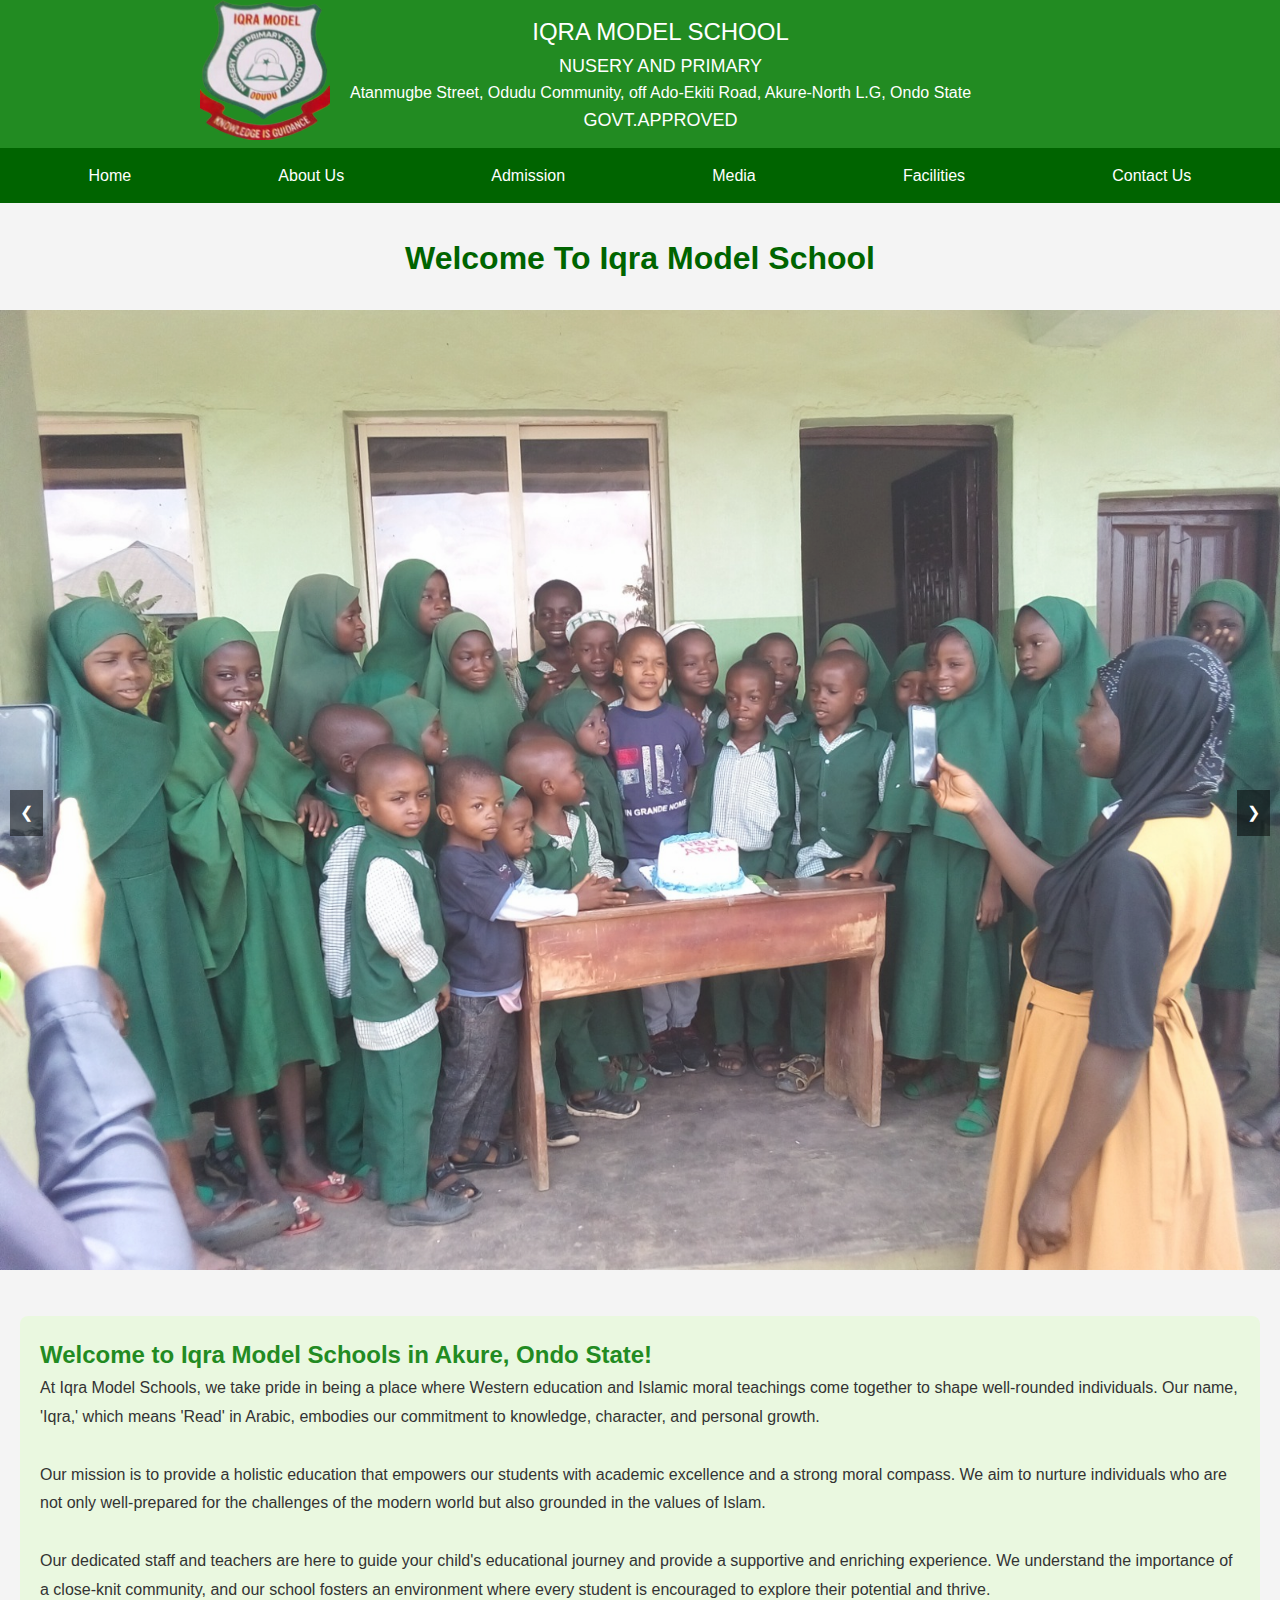
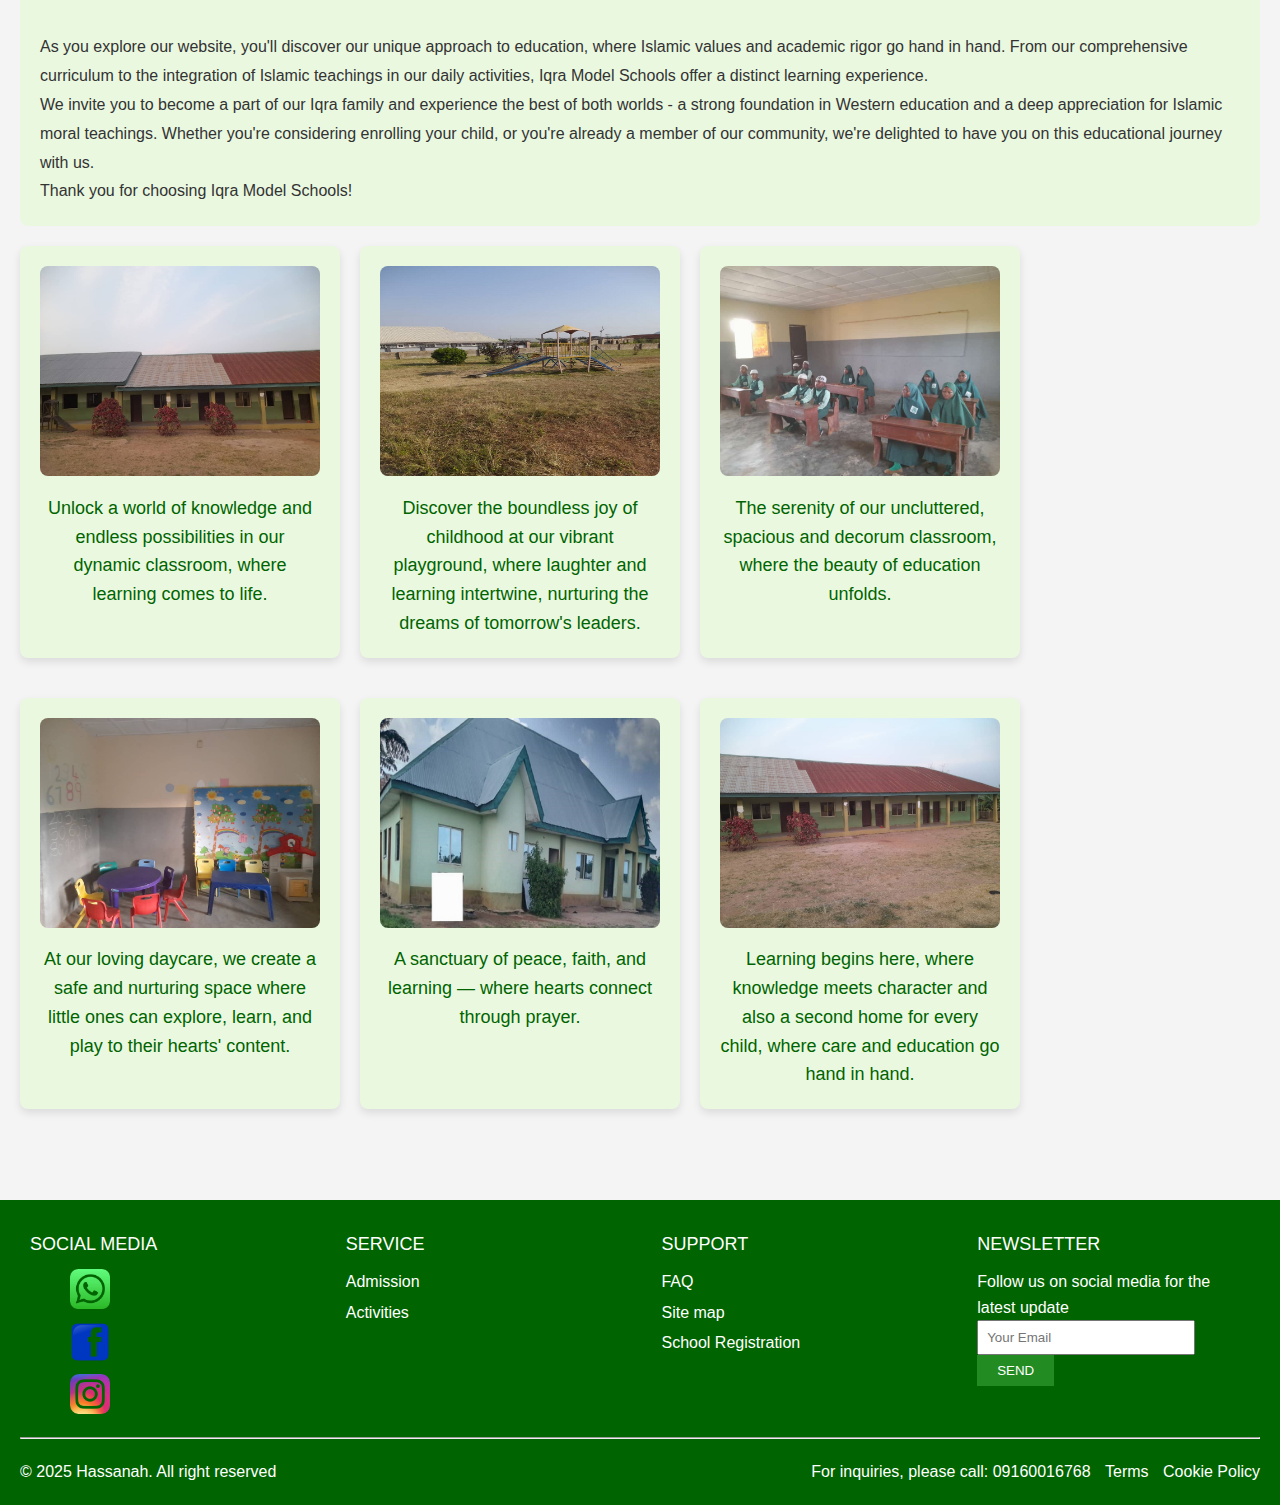
<file: index.html>
<!DOCTYPE html>
<html lang="en">
<head>
    <meta charset="UTF-8">
    <meta name="viewport" content="width=device-width, initial-scale=1.0">
    <meta name="description" content="IQRA Model School - Providing Quality Education">
    <meta name="keywords" content="IQRA Model School, education, academic excellence, Ondo State">
    <meta name="author" content="Hassanah">

    <!--style-->
    <link rel="stylesheet" href="css/new.css">
    <link rel="icon" href="images/Iqra logo icon.png">
    <link rel="stylesheet" href="https://cdnjs.cloudflare.com/ajax/libs/font-awesome/6.0.0-beta3/css/all.min.css">
    <title>Home | IQRA Model School</title>
</head>
<body>
    <div id="container">
        <div class="content">
            <!--header-->
            <div class="header">
                <div class="logo">

                <button class="menu-toggle">☰</button>

                <img src="./images/Iqra logo.png" alt="logo">
                </div>

                <div class="header-box">
                <h3>IQRA MODEL SCHOOL</h3>
                <h4>NUSERY AND PRIMARY</h4>
                <p>Atanmugbe Street, Odudu Community, off Ado-Ekiti Road, Akure-North L.G,
                Ondo State</p> <h4>GOVT.APPROVED</h4>
                </div>
            </div>
            <!--tabs-->
            <nav class="tabs">
                <div class="sidebar-menu">
                    <a href="index.html">Home</a>
                </div>
                <div class="sidebar-menu">
                    <a href="about.html">About Us</a>
                </div>
                <div class="sidebar-menu">
                    <a href="admission.html">Admission</a>
                </div>
                <div class="sidebar-menu">
                    <a href="media.html">Media</a>
                </div>
                <div class="sidebar-menu">
                    <a href="facilities.html">Facilities</a>
                </div>
                <div class="sidebar-menu">
                    <a href="contact.html">Contact Us</a>
                </div>
            </nav>
            <h1 class="welcome">Welcome To Iqra Model School</h1>
            <br>
            <!--logo-->
            
            <div class="slideshow-container">
                <div class="slide fade">
                  <img src="./images/iqra1img.jpg" alt="Image 1">
                </div>
                <div class="slide fade">
                  <img src="./images/classroom.jpg" alt="Image 3">
                </div>
                <div class="slide fade">
                    <img src="./images/school3.png.jpg" alt="Image 4">
                </div>
                <div class="slide fade">
                    <img src="./images/school1.png.jpg" alt="Image 5">
                </div>
            
              
                <a class="prev" href="javascript:void(0)" onclick="plusSlides(-1)">&#10094;</a>
                <a class="next" href="javascript:void(0)" onclick="plusSlides(1)">&#10095;</a>
            </div>
            <br>
            <div class="intro">
                <h5>Welcome to Iqra Model Schools in Akure, Ondo State!</h5>
                <p>At Iqra Model Schools, we take pride in being a place where
                    Western education and Islamic moral teachings come together 
                    to shape well-rounded individuals. Our name, 'Iqra,' which 
                    means 'Read' in Arabic, embodies our commitment to knowledge, 
                    character, and personal growth.
                    <br><br>
                    Our mission is to provide a holistic education that empowers 
                    our students with academic excellence and a strong moral compass. 
                    We aim to nurture individuals who are not only well-prepared for 
                    the challenges of the modern world but also grounded in the values of Islam.
                    <br><br>
                    Our dedicated staff and teachers are here to guide your child's 
                    educational journey and provide a supportive and enriching experience. 
                    We understand the importance of a close-knit community, and our school 
                    fosters an environment where every student is encouraged to explore 
                    their potential and thrive.
                    <br><br>
                    As you explore our website, you'll discover our unique approach to 
                    education, where Islamic values and academic rigor go hand in hand. 
                    From our comprehensive curriculum to the integration of Islamic teachings 
                    in our daily activities, Iqra Model Schools offer a distinct learning experience.
                    <br>
                    We invite you to become a part of our Iqra family and experience 
                    the best of both worlds - a strong foundation in Western education 
                    and a deep appreciation for Islamic moral teachings. Whether you're 
                    considering enrolling your child, or you're already a member of our 
                    community, we're delighted to have you on this educational journey with us.
                    <br>
                    Thank you for choosing Iqra Model Schools!</p>
            </div>
        
            <!--main-dashboard-->
            <section class="top-stories">
                <article>
                    <img src="./images/school2.png.jpg" alt="image">
                    <h3>Unlock a world of knowledge and endless possibilities in our 
                         dynamic classroom, where learning comes to life.</h3>
                </article>
                <article>
                    <img src="./images/school4.png.jpg" alt="image">
                    <h3>Discover the boundless joy of childhood at our
                        vibrant playground, where laughter and learning
                        intertwine, nurturing the dreams of tomorrow's 
                        leaders.</h3>
                </article>
                <article>
                    <img src="./images/classroom.jpg" alt="image">
                    <h3>The serenity of our uncluttered, spacious and decorum classroom,
                        where the beauty of education unfolds.</h3>
                </article>
                <article>
                    <img src="./images/school3.png.jpg" alt="image">
                    <h3>At our loving daycare, we create a safe and nurturing
                        space where little ones can explore, learn, and play 
                        to their hearts' content.</h3>
                </article>
                <article>
                    <img src="images/iqra5img.jpg" alt="mosque">
                    <h3>A sanctuary of peace, faith, and learning — where hearts 
                        connect through prayer.</h3>
                </article>
                <article>
                    <img src="images/school1.png.jpg" alt="mosque">
                    <h3>Learning begins here, where knowledge
                        meets character and also a second home for every child, where care
                        and education go hand in hand.</h3>
                </article>
            </section>

        </div>
        <br><br> 
        <footer>
            <!--menu -->
            <div class="footer-container">
                <div class="footer-wrapper">
                    <h4>SOCIAL MEDIA</h4>
                    <a href="https://wa.me/08087487237">
                        <img src="./images/whatsappp_icon.png" alt="WhatsApp icon"></a>
                    <a href="#">
                        <img src="./images/facebookicon.png" alt="facebook icon"></a>
                    <a href="#">
                        <img src="./images/Instagramicon.png" alt="instagram icon"></a>
                </div>
                <div class="footer-wrapper">
                    <h4>SERVICE</h4>
                    <a href="admission.html">Admission</a>
                    <a href="media.html">Activities</a>
                </div>
                <div class="footer-wrapper">
                    <h4>SUPPORT</h4>
                    <a href="#">FAQ</a>
                    <a href="https://maps.app.goo.gl/ViuUXihKRs7JZsPg8">Site map</a>
                    <a href="contact.html">School Registration</a>
                </div>

                <div class="footer-wrapper">
                    <h4>NEWSLETTER</h4>
                    <p>Follow us on social media for the latest update</p>
                    <div class="footer-newsletter">
                    <input type="email" placeholder="Your Email">
                    <button>SEND</button>
                    </div>
                </div>
            </div>
            <!--webright-->
            <hr class="divider">
            <div class="webright">
                <div class="webright-left">
                    &COPY; 2025 Hassanah. All right reserved
                </div>
                <div class="webright-right">
                    <a href="tel:09160016768">For inquiries, please call: 09160016768</a>
                    <a href="#">Terms</a>
                    <a href="#">Cookie Policy</a>
                </div>
            </div>
        </footer>
    </div>  
    
    <script src="https://code.jquery.com/jquery-3.6.0.min.js"></script>
    <script src="./js/iqra.js"></script>
</body>
</html>
</file>
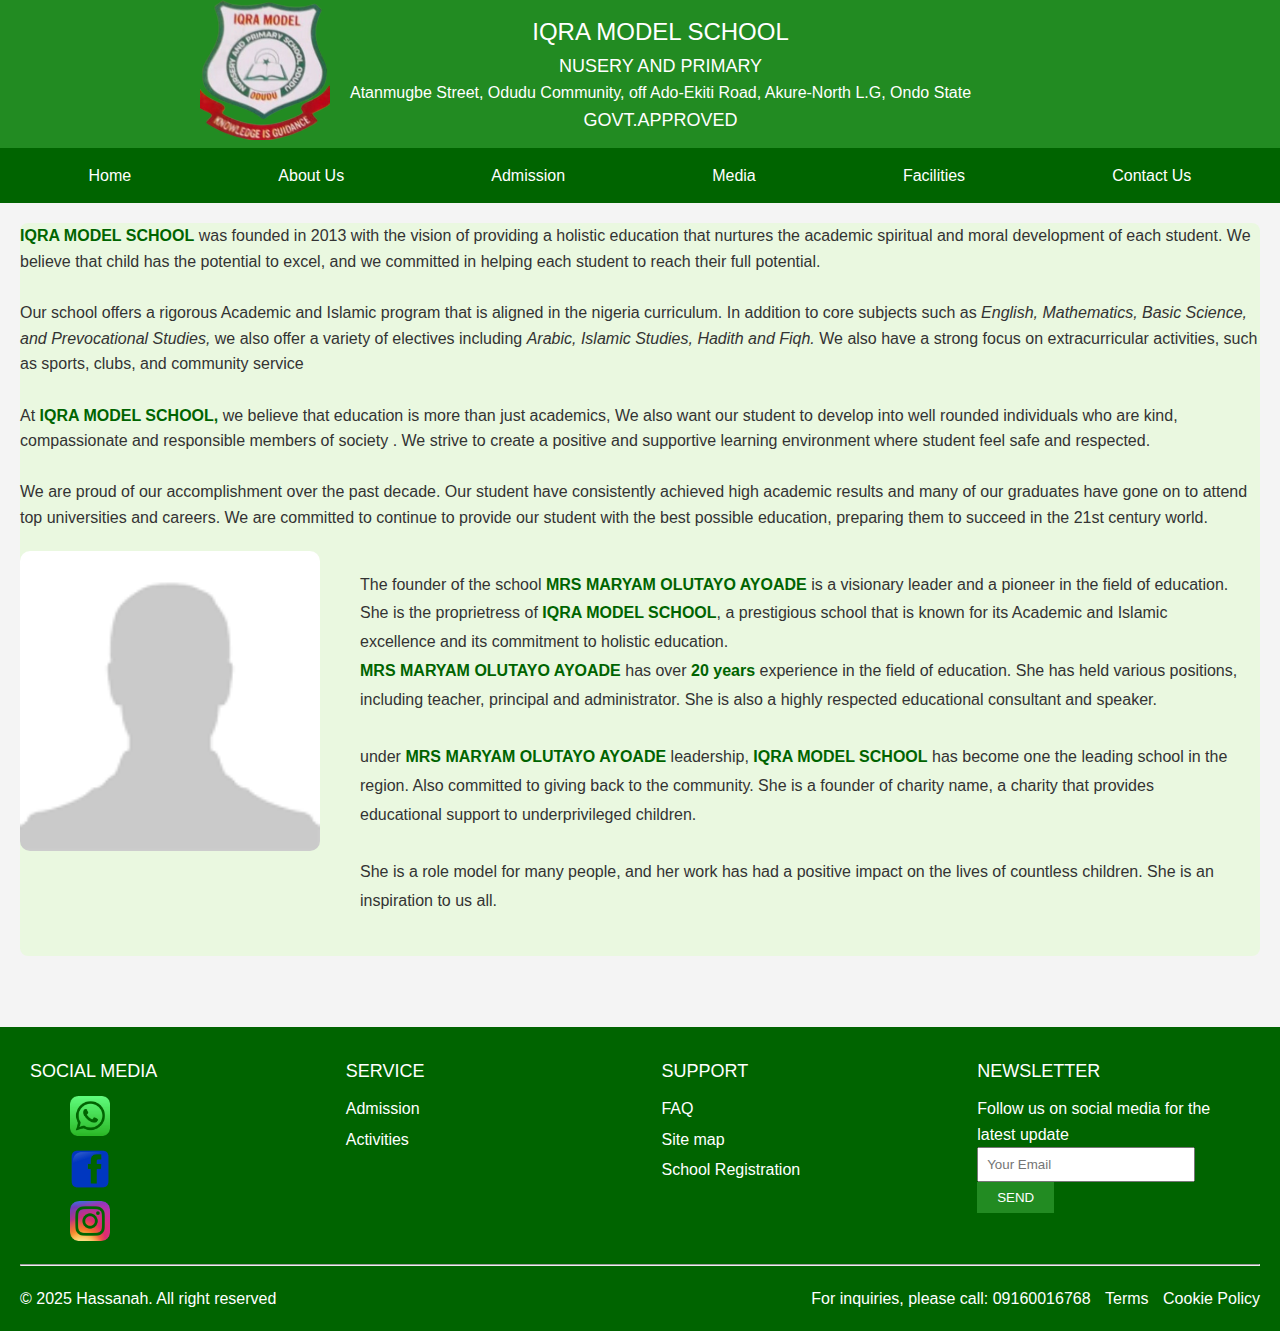
<file: about.html>
<!DOCTYPE html>
<html lang="en">
<head>
    <meta charset="UTF-8">
    <meta name="viewport" content="width=device-width, initial-scale=1.0">
    <meta name="description" content="About IQRA Model School - Academic Excellence and Holistic Education">
    <meta name="keywords" content="IQRA Model School, academic and Islamic excellence, holistic education, Ondo State">
    <meta name="author" content="Hassanah">

    <!-- Stylesheets -->
    <link rel="stylesheet" href="./css/new.css">
    <link rel="icon" href="images/Iqra logo icon.png">
    <link rel="stylesheet" href="https://cdnjs.cloudflare.com/ajax/libs/font-awesome/6.0.0-beta3/css/all.min.css">
    <title>About Us | IQRA Model School</title>
</head>
<body>
    <div id="container">
        <div class="content">
            <!--header-->
            <div class="header">
                <div class="logo">

                <button class="menu-toggle">☰</button>

                <img src="./images/Iqra logo.png" alt="logo"></div>    
                <div class="header-box">
                <h3>IQRA MODEL SCHOOL</h3>
                <h4>NUSERY AND PRIMARY</h4>
                <p>Atanmugbe Street, Odudu Community, off Ado-Ekiti Road, Akure-North L.G,
                Ondo State</p> <h4>GOVT.APPROVED</h4></div>
            </div>
            <!--tabs-->
            <nav class="tabs">
                <div class="sidebar-menu">
                    <a href="index.html">Home</a>
                </div>
                <div class="sidebar-menu">
                    <a href="about.html">About Us</a>
                </div>
                <div class="sidebar-menu">
                    <a href="admission.html">Admission</a>
                </div>
                <div class="sidebar-menu">
                    <a href="media.html">Media</a>
                </div>
                <div class="sidebar-menu">
                    <a href="facilities.html">Facilities</a>
                </div>
                <div class="sidebar-menu">
                    <a href="contact.html">Contact Us</a>
                </div> 
            </nav>
                <div class="detail-founder"> 
                    <p><span>IQRA MODEL SCHOOL</span> was founded in 2013 with the vision of providing
                    a holistic education that nurtures the academic spiritual and 
                    moral development of each student. We believe that child has the 
                    potential to excel, and we committed in helping each student to reach
                    their full potential.
                    <br><br>
                    Our school offers a rigorous Academic and Islamic program that is 
                    aligned in the nigeria curriculum. In addition to core subjects such
                    as <em>English, Mathematics, Basic Science, and Prevocational Studies,</em>
                    we also offer a variety of electives including <em>Arabic, Islamic Studies, Hadith
                    and Fiqh.</em> We also have a strong focus on extracurricular
                    activities, such as sports, clubs, and community service 
                    <br><br>
                    At <span>IQRA MODEL SCHOOL,</span> we believe that education is more than
                    just academics, We also want our student to develop into well rounded
                    individuals who are kind, compassionate and responsible members of society
                    . We strive to create a positive and supportive learning environment
                    where student feel safe and respected.
                    <br><br>
                    We are proud of our accomplishment over the past decade. Our student
                    have consistently achieved high academic results and many of our graduates
                    have gone on to attend top universities and careers. We are committed
                    to continue to provide our student with the best possible education, preparing
                    them to succeed in the 21st century world.
                    </p>
            <div class="detail">
                <img src="./images/blank person.png" alt="proprietress img">
             
                <div class="detail-propietor">
                    <p>The founder of the school <span>MRS MARYAM OLUTAYO AYOADE</span>
                    is a visionary leader and a pioneer in the field of education. She is 
                    the proprietress of <span>IQRA MODEL SCHOOL</span>, a prestigious school
                    that is known for its Academic and Islamic excellence and its commitment
                    to holistic education. <br>
                    <span>MRS MARYAM OLUTAYO AYOADE</span> has over <span>20 years</span>
                    experience in the field of education. She has held various positions,
                    including teacher, principal and administrator. She is also a highly 
                    respected educational consultant and speaker. 
                    <br><br>
                    under <span>MRS MARYAM OLUTAYO AYOADE</span> leadership,
                    <span>IQRA MODEL SCHOOL</span> has become one the leading school
                    in the region. Also committed to giving back to the community.
                    She is a founder of charity name, a charity that provides educational 
                    support to underprivileged children. 
                    <br><br>
                    She is a role model  for many people, and her work has had a 
                    positive impact on the lives of countless children.
                    She is an inspiration to us all.
                    </p>
                </div>    
            </div>
        </div>
        <br><br>
        <!--footer-->
        <footer>
            <!--menu -->
            <div class="footer-container">
                <div class="footer-wrapper">
                    <h4>SOCIAL MEDIA</h4>
                    <a href="https://wa.me/08087487237">
                        <img src="./images/whatsappp_icon.png" alt="WhatsApp icon"></a>
                    <a href="#">
                        <img src="./images/facebookicon.png" alt="facebook icon"></a>
                    <a href="#">
                        <img src="./images/Instagramicon.png" alt="instagram icon"></a>
                </div>
                <div class="footer-wrapper">
                    <h4>SERVICE</h4>
                    <a href="admission.html">Admission</a>
                    <a href="media.html">Activities</a>
                </div>
                <div class="footer-wrapper">
                    <h4>SUPPORT</h4>
                    <a href="#">FAQ</a>
                    <a href="https://maps.app.goo.gl/ViuUXihKRs7JZsPg8">Site map</a>
                    <a href="contact.html">School Registration</a>
                </div>

                <div class="footer-wrapper">
                    <h4>NEWSLETTER</h4>
                    <p>Follow us on social media for the latest update</p>
                    <div class="footer-newsletter">
                    <input type="email" placeholder="Your Email">
                    <button>SEND</button>
                    </div>
                </div>
            </div>
            <!--webright-->
            <hr class="divider">
            <div class="webright">
                <div class="webright-left">
                    &COPY; 2025 Hassanah. All right reserved
                </div>
                <div class="webright-right">
                    <a href="tel:09160016768">For inquiries, please call: 09160016768</a>
                    <a href="#">Terms</a>
                    <a href="#">Cookie Policy</a>
                </div>
            </div>
        </footer>
    </div>
    <script src="./js/iqra.js"></script>
</body>
</html>
</file>
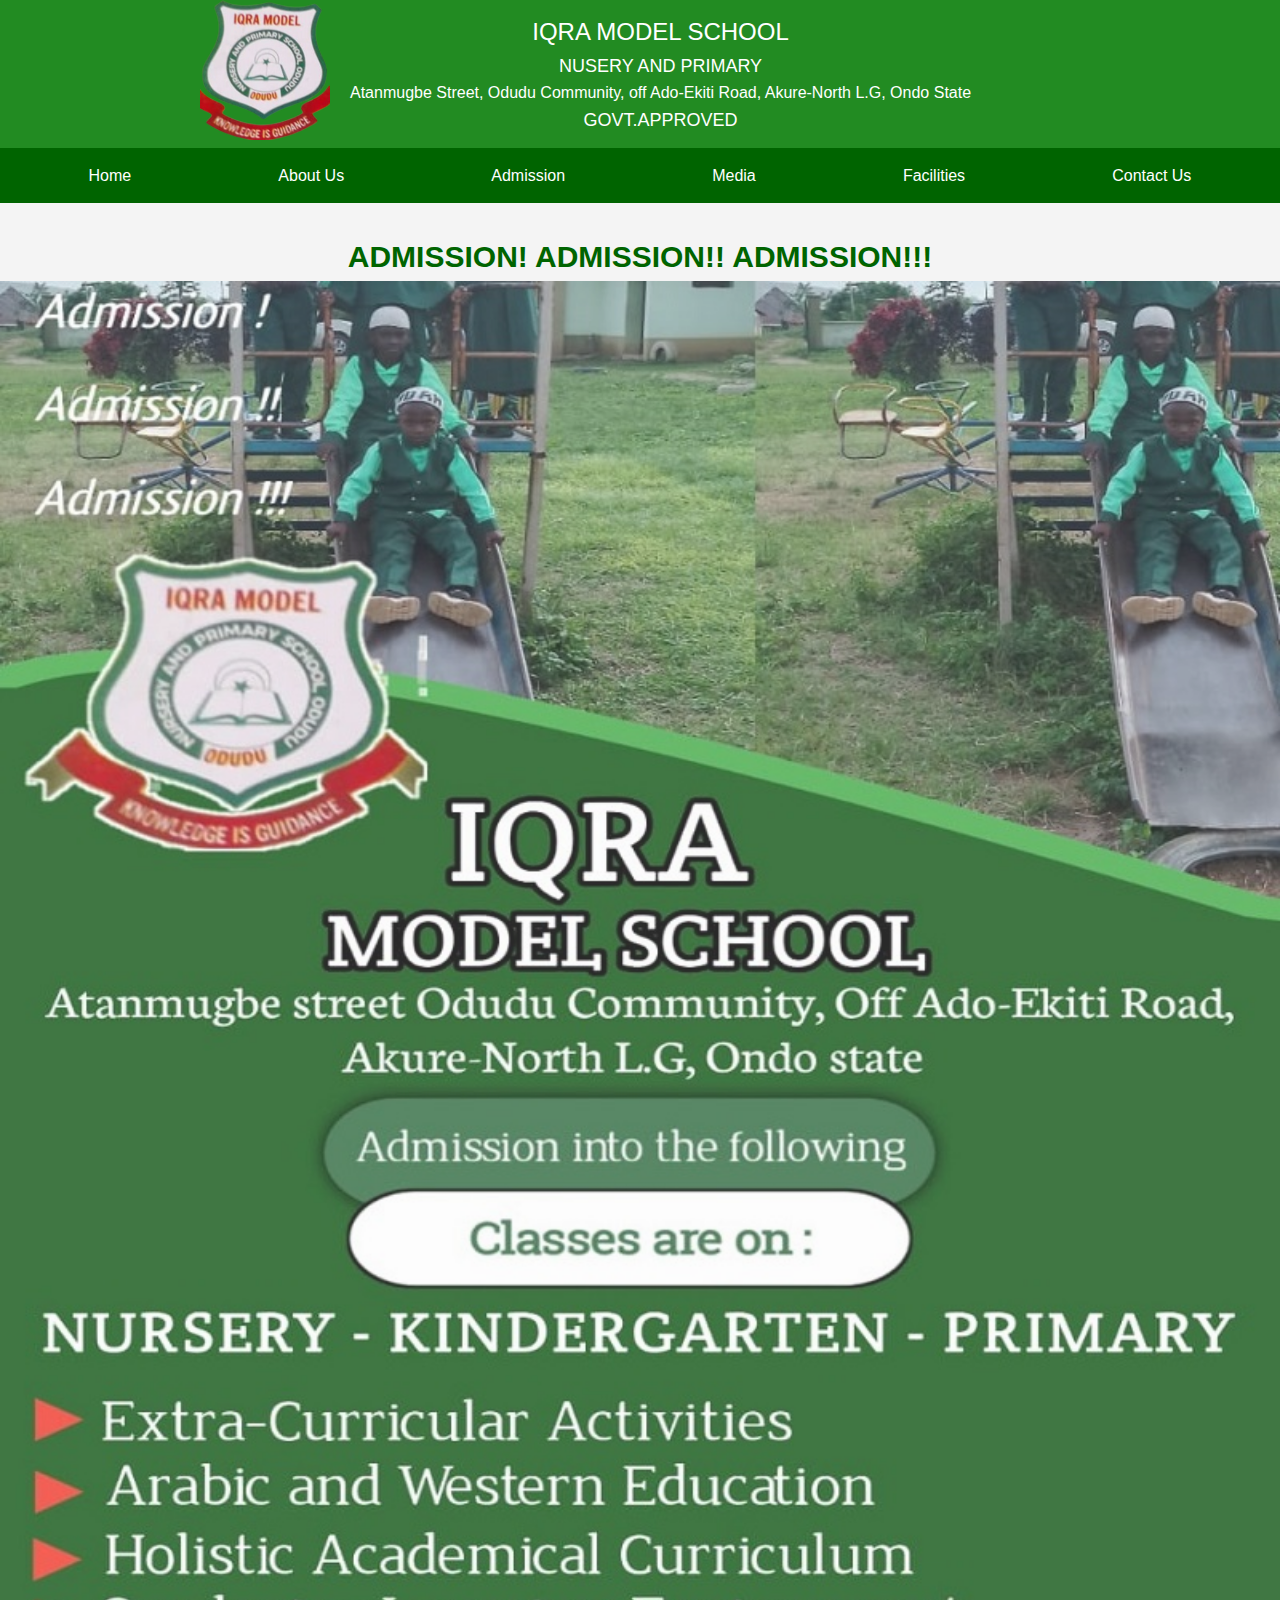
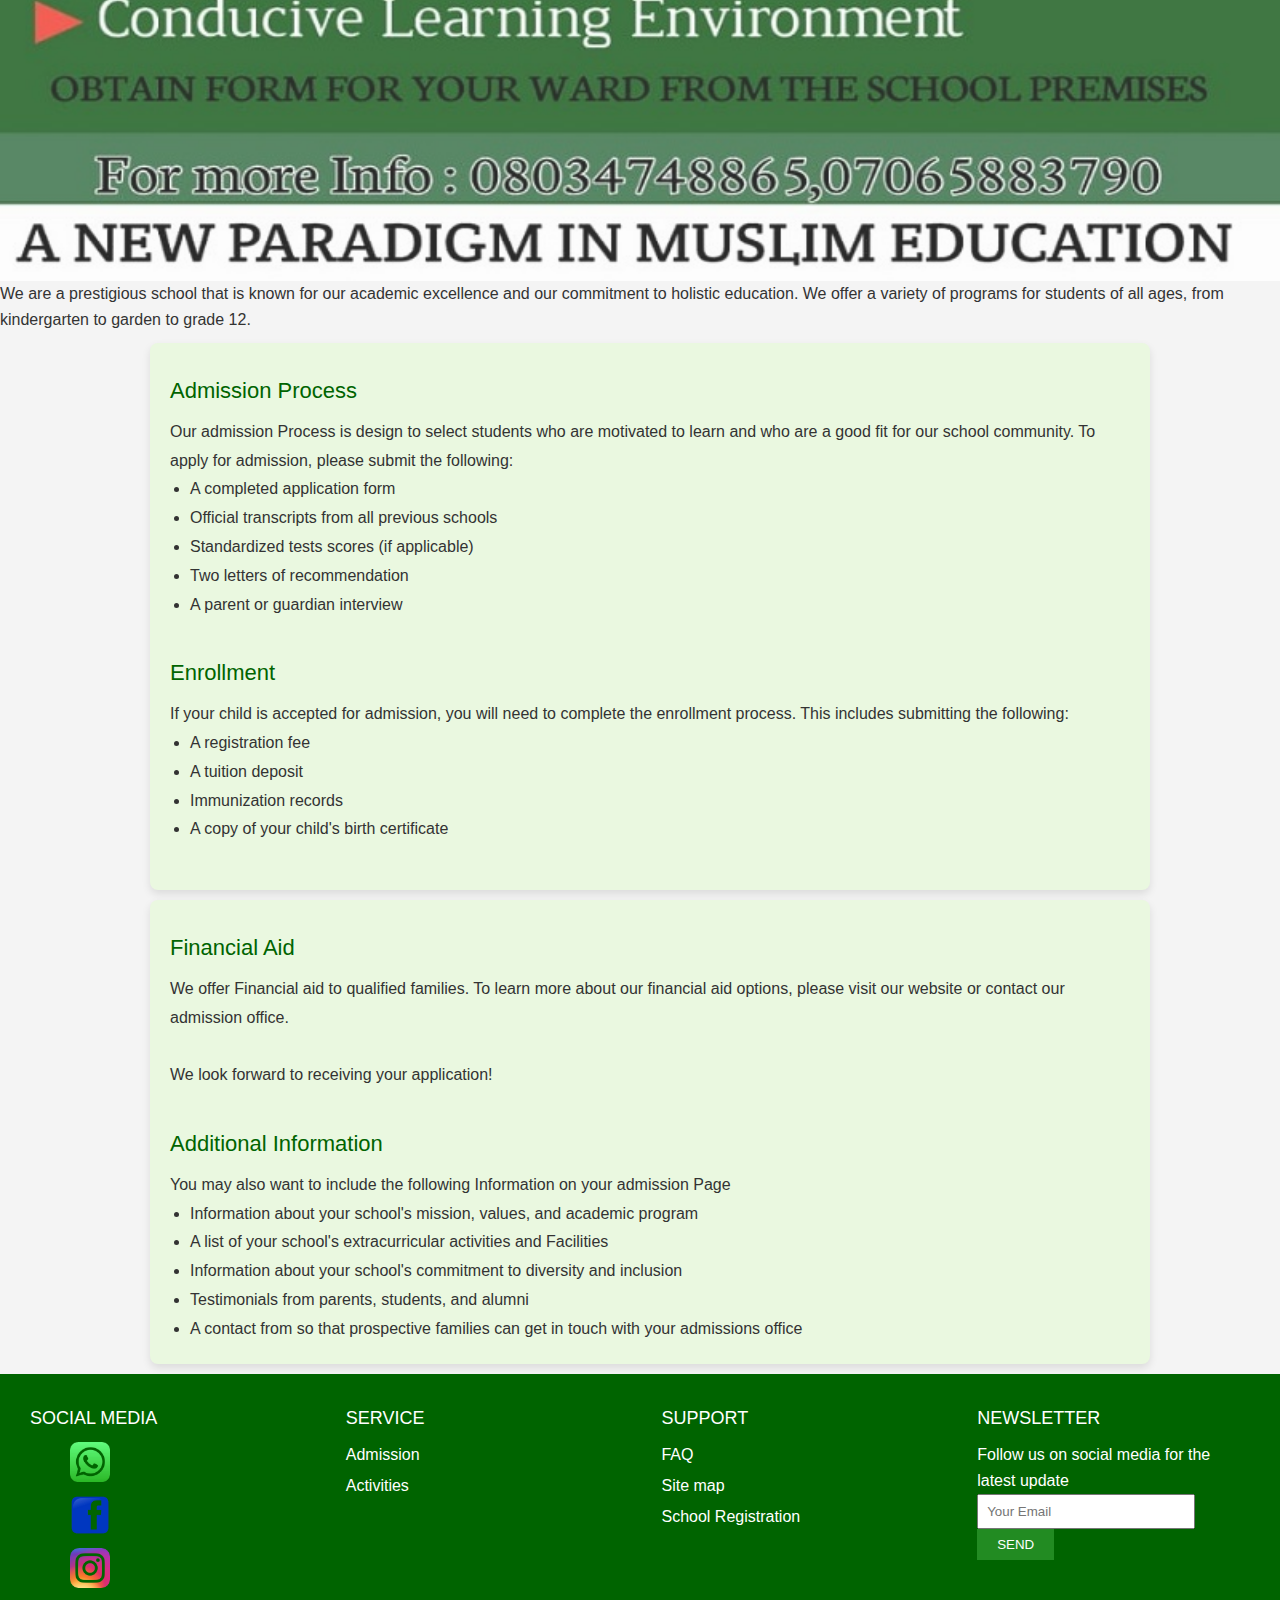
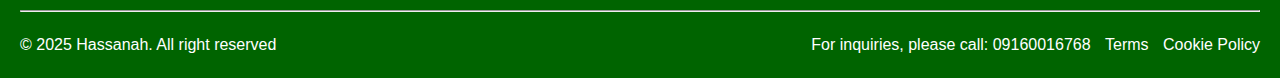
<file: admission.html>
<!DOCTYPE html>
<html lang="en">
<head>
    <meta charset="UTF-8">
    <meta name="viewport" content="width=device-width, initial-scale=1.0">
    <meta name="description" content="Admission process and enrollment at IQRA Model School">
    <meta name="keywords" content="admission, enrollment, IQRA Model School, Ondo State">
    <meta name="author" content="Hassanah">

    <!-- Stylesheets -->
    <link rel="stylesheet" href="./css/new.css">
    <link rel="icon" href="images/Iqra logo icon.png">
    <link rel="stylesheet" href="https://cdnjs.cloudflare.com/ajax/libs/font-awesome/6.0.0-beta3/css/all.min.css">
    <title>Admission | IQRA Model School</title>
</head>
<body>
    <div id="container">
        <div class="content">
            <!--header-->
            <div class="header">
                <div class="logo">
                    
                <button class="menu-toggle">☰</button>
                
                <img src="./images/Iqra logo.png" alt="logo">
                </div>
                <div class="header-box">
                <h3>IQRA MODEL SCHOOL</h3>
                <h4>NUSERY AND PRIMARY</h4>
                <p>Atanmugbe Street, Odudu Community, off Ado-Ekiti Road, Akure-North L.G,
                Ondo State</p> <h4>GOVT.APPROVED</h4>
                </div>
            </div>
            <!--tabs-->
            <nav class="tabs">
                <div class="sidebar-menu">
                    <a href="index.html">Home</a>
                </div>
                <div class="sidebar-menu">
                    <a href="about.html">About Us</a>
                </div>
                <div class="sidebar-menu">
                    <a href="admission.html">Admission</a>
                </div>
                <div class="sidebar-menu">
                    <a href="media.html">Media</a>
                </div>
                <div class="sidebar-menu">
                    <a href="facilities.html">Facilities</a>
                </div>
                <div class="sidebar-menu">
                    <a href="contact.html">Contact Us</a>
                </div>
            </nav>
            
                <h1 class="admission">ADMISSION! ADMISSION!! ADMISSION!!!</h1>
                <!--logo-->
                  <div class="slide fade">
                    <img src="./images/banner3schol.png.jpg" alt="Image 1">
                  </div>
                  <div class="slide fade">
                    <img src="./images/banner2schol.png.jpg" alt="Image 2">
                  </div>
                <p>We are a prestigious school that is known for our
                academic excellence and our commitment to holistic
                education. We offer a variety of programs for students
                of all ages, from kindergarten to garden to grade 12.
                </p>

            <section>
                <article class="box">
                    
                    <h3>Admission Process</h3>
                    <p>Our admission Process is design to select students
                    who are motivated to learn and who are a good fit
                    for our school community. To apply for admission,
                    please submit the following:</p>
                    <ul>
                        <li>A completed application form</li>
                        <li>Official transcripts from all previous schools</li>
                        <li>Standardized tests scores (if applicable) </li>
                        <li>Two letters of recommendation</li>
                        <li>A parent or guardian interview</li>
                    </ul><br>
                    <h3>Enrollment</h3>
                    <p>If your child is accepted for admission, you will
                    need to complete the enrollment process. This includes
                    submitting the following:
                    </p>
                    <ul>
                        <li>A registration fee</li>
                        <li>A tuition deposit</li>
                        <li>Immunization records</li>
                        <li>A copy of your child's birth certificate</li>
                    </ul><br>
                </article>
                <article class="box">
                    <h3>Financial Aid</h3>
                    <p>We offer Financial aid to qualified families.
                    To learn more about our financial aid options,
                    please visit our website or contact  our admission
                    office.
                    <br><br>
                    We look forward to receiving your application!
                    </p>
                    <br>
                    <h3>Additional Information</h3>
                    <p>You may also want to include the following Information
                    on your admission Page
                    </p>
                    <ul>
                        <li>Information about your school's mission,
                        values, and academic program
                        </li>
                        <li>A list of your school's extracurricular
                         activities and Facilities 
                        </li>
                        <li>Information about your school's commitment
                        to diversity and inclusion
                        </li>
                        <li>Testimonials from parents, students, and alumni</li>
                        <li>A contact from so that prospective families
                        can get in touch with your admissions office
                        </li>
                    </ul>
                </article>
            </section>        
        </div>
        <!--footer-->
        <footer>
            <!--menu -->
            <div class="footer-container">
                <div class="footer-wrapper">
                    <h4>SOCIAL MEDIA</h4>
                    <a href="https://wa.me/08087487237">
                        <img src="./images/whatsappp_icon.png" alt="WhatsApp icon"></a>
                    <a href="#">
                        <img src="./images/facebookicon.png" alt="facebook icon"></a>
                    <a href="#">
                        <img src="./images/Instagramicon.png" alt="instagram icon"></a>
                </div>
                <div class="footer-wrapper">
                    <h4>SERVICE</h4>
                    <a href="admission.html">Admission</a>
                    <a href="media.html">Activities</a>
                </div>
                <div class="footer-wrapper">
                    <h4>SUPPORT</h4>
                    <a href="#">FAQ</a>
                    <a href="https://maps.app.goo.gl/ViuUXihKRs7JZsPg8">Site map</a>
                    <a href="contact.html">School Registration</a>
                </div>

                <div class="footer-wrapper">
                    <h4>NEWSLETTER</h4>
                    <p>Follow us on social media for the latest update</p>
                    <div class="footer-newsletter">
                    <input type="email" placeholder="Your Email">
                    <button>SEND</button>
                    </div>
                </div>
            </div>
            <!--webright-->
            <hr class="divider">
            <div class="webright">
                <div class="webright-left">
                    &COPY; 2025 Hassanah. All right reserved
                </div>
                <div class="webright-right">
                    <a href="tel:09160016768">For inquiries, please call: 09160016768</a>
                    <a href="#">Terms</a>
                    <a href="#">Cookie Policy</a>
                </div>
            </div>
        </footer>
    </div>

    <script src="https://code.jquery.com/jquery-3.6.0.min.js"></script>
    <script src="./js/iqra.js"></script>
</body>
</html>
</file>
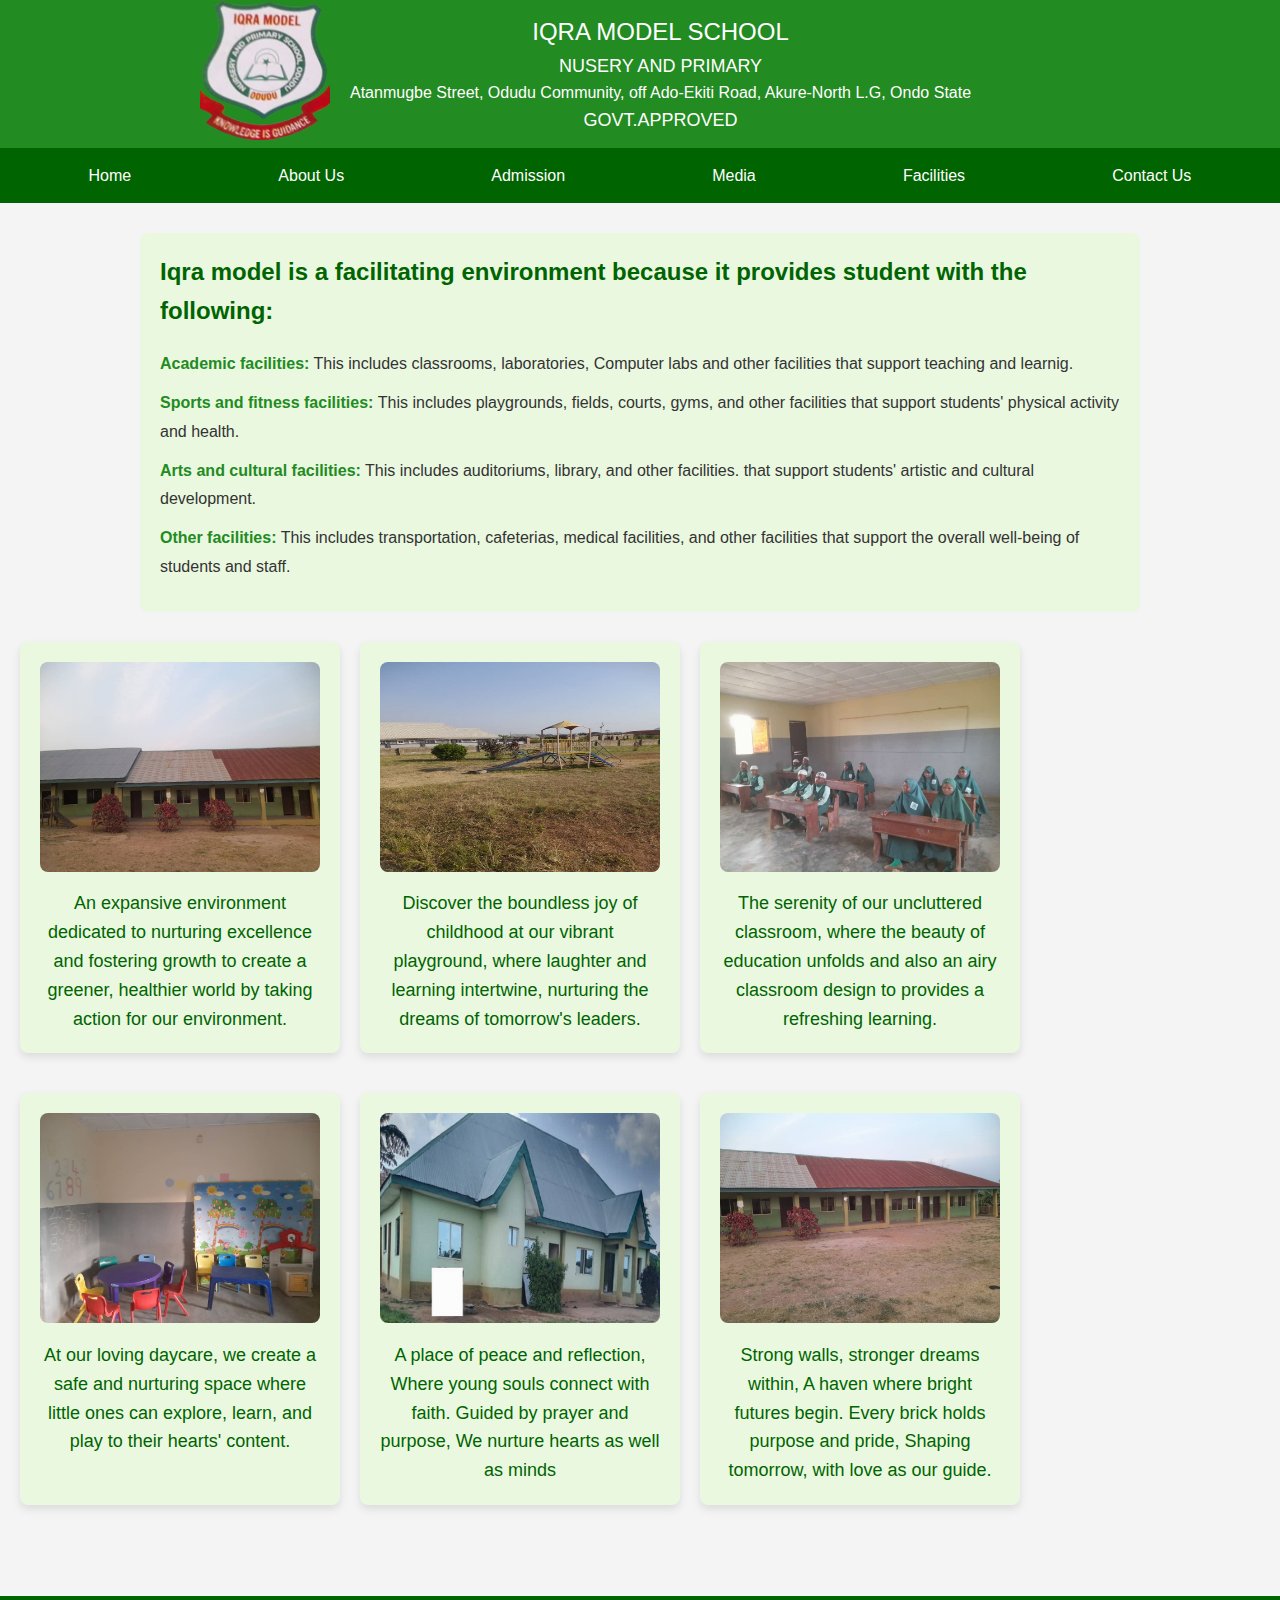
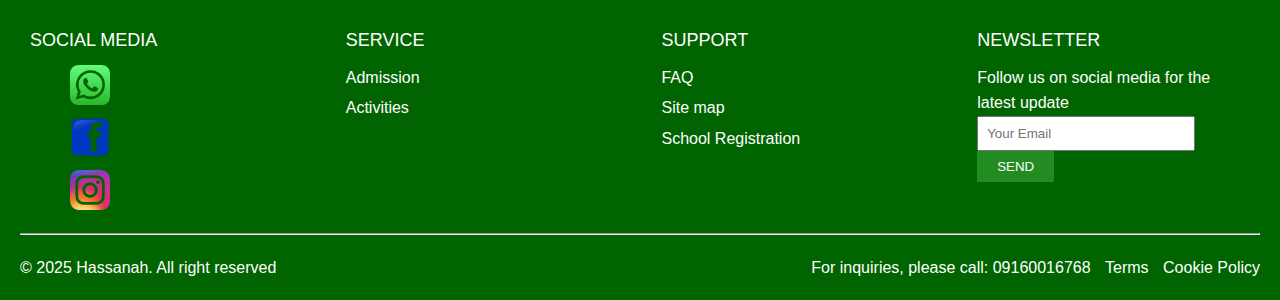
<file: facilities.html>
<!DOCTYPE html>
<html lang="en">
<head>
    <meta charset="UTF-8">
    <meta name="viewport" content="width=device-width, initial-scale=1.0">
    <meta name="description" content="Explore the facilities at IQRA Model School, including academic, sports, arts, cultural, and other supporting facilities.">
    <meta name="keywords" content="IQRA Model School facilities, academic facilities, sports facilities, arts facilities, cultural facilities">
    <meta name="author" content="Hassanah">

    <!--style-->
    <link rel="stylesheet" href="./css/new.css">
    <link rel="icon" href="images/Iqra logo icon.png">
    <link rel="stylesheet" href="https://cdnjs.cloudflare.com/ajax/libs/font-awesome/6.0.0-beta3/css/all.min.css">
    <title>Facilities | IQRA Model School</title>
</head>
<body>
    <div id="container">
        <div class="content">
            <!--header-->
            <div class="header">
                <div class="logo">

                <button class="menu-toggle">☰</button>
                
                <img src="./images/Iqra logo.png" alt="logo">
                </div>
                <div class="header-box">
                <h3>IQRA MODEL SCHOOL</h3>
                <h4>NUSERY AND PRIMARY</h4>
                <p>Atanmugbe Street, Odudu Community, off Ado-Ekiti Road, Akure-North L.G,
                Ondo State</p> <h4>GOVT.APPROVED</h4>
                </div>
            </div>
            <!--tabs-->
            <nav class="tabs">
                <div class="sidebar-menu">
                    <a href="index.html">Home</a>
                </div>
                <div class="sidebar-menu">
                    <a href="about.html">About Us</a>
                </div>
                <div class="sidebar-menu">
                    <a href="admission.html">Admission</a>
                </div>
                <div class="sidebar-menu">
                    <a href="media.html">Media</a>
                </div>
                <div class="sidebar-menu">
                    <a href="facilities.html">Facilities</a>
                </div>
                <div class="sidebar-menu">
                    <a href="contact.html">Contact Us</a>
                </div>
            </nav>
            <!--facilities-->
            <div class="facilities">
                <h2>Iqra model is a facilitating environment because it provides student
                    with the following:</h2>
                    <ul>
                        <li><span>Academic facilities:</span> This includes classrooms, laboratories,
                            Computer labs and other facilities that support teaching and 
                            learnig.</li>
                        <li><span>Sports and fitness facilities: </span>This includes playgrounds, fields,
                            courts, gyms, and other facilities that support students' physical
                            activity and health.</li>
                        <li><span>Arts and cultural facilities:</span> This includes auditoriums,
                            library, and other facilities. 
                            that support students' artistic and cultural development.</li>
                        <li><span>Other facilities:</span> This includes transportation, cafeterias,
                            medical facilities, and other facilities that support the 
                            overall well-being of students and staff.</li>
                    </ul>
            </div>
            <!--main-dashboard-->
            <section class="top-stories">
                <article>
                    <img src="./images/school2.png.jpg" alt="image">
                    <h3>An expansive environment dedicated to nurturing
                        excellence and fostering growth to create a
                        greener, healthier world by taking
                        action for our environment.</h3>
                </article>
                <article>
                    <img src="./images/school4.png.jpg" alt="image">
                    <h3>Discover the boundless joy of childhood at our
                        vibrant playground, where laughter and learning
                        intertwine, nurturing the dreams of tomorrow's 
                        leaders.</h3>
                </article>
                <article>
                    <img src="./images/classroom.jpg" alt="image">
                    <h3>The serenity of our uncluttered classroom,
                        where the beauty of education unfolds and also an
                        airy classroom design to provides a refreshing learning.</h3>
                </article>
                <article>
                    <img src="./images/school3.png.jpg" alt="image">
                    <h3>At our loving daycare, we create a safe and nurturing
                        space where little ones can explore, learn, and play 
                        to their hearts' content.</h3>
                </article>
                <article>
                    <img src="./images/iqra5img.jpg" alt="image">
                    <h3>A place of peace and reflection, Where young souls connect with faith.
                        Guided by prayer and purpose, We nurture hearts as well as minds</h3>
                </article>
                <article>
                    <img src="./images/school1.png.jpg" alt="image">
                    <h3>Strong walls, stronger dreams within, A haven where bright futures begin.
                        Every brick holds purpose and pride, Shaping tomorrow, with love as our guide.
                    </h3>
                </article>
            </section>

        </div>
        <br><br>
        <!--footer-->
        <footer>
            <!--menu -->
            <div class="footer-container">
                <div class="footer-wrapper">
                    <h4>SOCIAL MEDIA</h4>
                    <a href="https://wa.me/08087487237">
                        <img src="./images/whatsappp_icon.png" alt="whatsapp_icon">
                    </a>
                    <a href="#">
                        <img src="./images/facebookicon.png" alt="facebook icon"></a>
                    <a href="#">
                        <img src="./images/Instagramicon.png" alt="instagram icon"></a>
                </div>
                <div class="footer-wrapper">
                    <h4>SERVICE</h4>
                    <a href="admission.html">Admission</a>
                    <a href="media.html">Activities</a>
                </div>
                <div class="footer-wrapper">
                    <h4>SUPPORT</h4>
                    <a href="#">FAQ</a>
                    <a href="https://maps.app.goo.gl/ViuUXihKRs7JZsPg8">Site map</a>
                    <a href="contact.html">School Registration</a>
                </div>

                <div class="footer-wrapper">
                    <h4>NEWSLETTER</h4>
                    <p>Follow us on social media for the latest update</p>
                    <div class="footer-newsletter">
                    <input type="email" placeholder="Your Email">
                    <button>SEND</button>
                    </div>
                </div>
            </div>
            <!--webright-->
            <hr class="divider">
            <div class="webright">
                <div class="webright-left">
                    &COPY; 2025 Hassanah. All right reserved
                </div>
                <div class="webright-right">
                    <a href="tel:09160016768">For inquiries, please call: 09160016768</a>
                    <a href="#">Terms</a>
                    <a href="#">Cookie Policy</a>
                </div>
            </div>
        </footer>

    </div>    
    <script src="./js/iqra.js"></script>
</body>
</html>
</file>
<file: css/new.css>
/* General styles */
* {
    margin: 0;
    padding: 0;
    box-sizing: border-box;
}

body {
    font-family: Arial, sans-serif;
    background-color: #f4f4f4;
    color: #333;
    line-height: 1.6;
}

a {
    text-decoration: none;
    color: inherit;
}

header, footer {
    background-color: #006400; /* Dark Green */
    color: white;
}

h1, h3, h4 {
    color: #006400;
}

h3, h4 {
    font-weight: normal;
}

/* Header Styles */
.header {
    display: flex;
    flex-direction:row;
    align-content: center;
    text-align: center;
    align-items: center;
    background-color: #228B22; /* Green */
    padding-left: 200px;
}

.header .logo img {
    max-width: 150px;
    padding-right: 20px;
}

.header h1, h3, h4 {
    color: #fff;
    
}

.header-box {
    color: white;
}

.header-box h3 {
    font-size: 24px;
}

.header-box h4 {
    font-size: 18px;
}

.menu-toggle {
    display: none;
    font-size: 28px;
    background: none;
    border: none;
    cursor: pointer;
    margin-left: 10px;
    padding: 5px;
  }
  
  /* Show menu button and hide tabs on small screen */
@media (max-width: 768px){
    .menu-toggle {
        display: block;
      }
    
      nav .tabs {
        display: none;
      }
    
      .tabs.show {
        display: flex;
      }
  
      .header {
          flex-direction: column;
          align-items: center;
          text-align: center;
          background-color: #228B22; /* Green */
          padding-left: 0;
      }
      .logo .menu-toggle{
        float: left;
        padding-right: 70px;
      }
}
    

/* Navigation (Tabs) */
nav.tabs {
    background-color: #006400;
    display: flex;
    justify-content: space-around;
    padding: 15px;
}

@media (max-width: 768px){
    nav.tabs {
        display: none;
      }
    }
.sidebar-menu {
    font-size: 16px;
}

.sidebar-menu a {
    color: white;
    padding: 10px;
    transition: background-color 0.3s ease;
}

.sidebar-menu a:hover {
    background-color: #228B22;
}

/* Slideshow */
.slideshow-container {
    position: relative;
    width: 100%;
    overflow: hidden;
}

.slide img {
    width: 100%;
    height: auto;
    display: block;
    transition: opacity 0.5s ease;
}

.prev, .next {
    position: absolute;
    top: 50%;
    padding: 10px;
    background-color: rgba(0, 0, 0, 0.5);
    color: white;
    cursor: pointer;
}

.prev {
    left: 10px;
}

.next {
    right: 10px;
}

.welcome {
    text-align: center;
    font-size: 32px;
    margin-top: 30px;
    color: #006400;
}

/* Introduction Section */
.intro {
    padding: 20px;
    background-color: #eaf8e0; /* Light Green */
    border-radius: 8px;
    margin: 20px;
}

.intro h5 {
    font-size: 24px;
    color: #228B22;
}

.intro p {
    font-size: 16px;
    line-height: 1.8;
}

/* Main Dashboard */
.top-stories {
    display: grid;
    flex-wrap: wrap;
    justify-content: space-between;
    margin: 20px;
}

article {
    width: 100%;
    background-color: #fff;
    border-radius: 8px;
    box-shadow: 0 4px 8px rgba(0, 0, 0, 0.1);
    margin-bottom: 20px;
    padding: 10px;
}

article img {
    width: 100%;
    border-radius: 8px;
}

article h3 {
    font-size: 18px;
    margin-top: 10px;
    color: #006400;
}

/* Footer */
footer {
    background-color: #006400;
    color: white;
    padding: 20px;
}

.footer-container {
    display: flex;
    justify-content: space-between;
    flex-wrap: wrap;
}

.footer-wrapper {
    width: 22%;
    margin: 10px;
}

.footer-wrapper h4 {
    font-size: 18px;
    margin-bottom: 10px;
}

.footer-wrapper a {
    color: white;
    display: block;
    margin-bottom: 5px;
}

.footer-wrapper a img {
    width: 40px;
    margin-left: 40px;
}

.footer-newsletter input {
    padding: 8px;
    width: 80%;
    margin-right: 5px;
}

.footer-newsletter button {
    padding: 8px 20px;
    background-color: #228B22;
    color: white;
    border: none;
    cursor: pointer;
}

.footer-newsletter button:hover {
    background-color: #006400;
}

.webright {
    display: flex;
    justify-content: space-between;
    margin-top: 20px;
}

.webright a {
    color: white;
    margin-left: 10px;
}

/* Media Queries for Responsiveness */
@media screen and (max-width: 768px) {
    .header {
        flex-direction: column;
        align-items: flex-start;
    }

    .header-box h3 {
        font-size: 20px;
    }

    .tabs {
        flex-direction: column;
    }

    .sidebar-menu {
        text-align: center;
        width: 100%;
        padding: 10px;
    }

    .top-stories {
        flex-direction: column;
    }

    article {
        width: 100%;
    }

    .footer-container {
        flex-direction: column;
        align-items: center;
    }

    .footer-wrapper {
        width: 100%;
        text-align: center;
    }

    .webright {
        flex-direction: column;
        text-align: center;
    }
}

@media screen and (max-width: 480px) {
    .header-box h3 {
        font-size: 18px;
    }

    .welcome {
        font-size: 24px;
    }

    .footer-newsletter input {
        width: 70%;
    }

    .footer-newsletter button {
        padding: 10px;
    }
}

/* About Page Content */
.detail {
  display: flex;
  align-items: flex-start;
  gap: 20px;
  margin: 20px 0;
}

@media (max-width: 768px){
    .detail{
        display: grid;
    }
}

.detail p {
    font-size: 16px;
    line-height: 1.8;
}

.detail-founder {
    background-color: #eaf8e0; /* Light Green */
    border-radius: 8px;
    margin: 20px
}

.detail-propietor {
    padding: 20px;
    background-color: #eaf8e0; /* Light Green */
    border-radius: 8px;
    margin-top: 0;
    margin-bottom: 20px;
}

.detail-founder span,
.detail-propietor span {
    font-weight: bold;
    color: #006400;
}

.detail img {
    width: 300px;
    height: 300px;
    border-radius: 10px;
    object-fit: cover;
  }

.detail-propietor p {
    font-size: 16px;
    line-height: 1.8;
}

/* Admission Page Content */
.admission {
    text-align: center;
    font-size: 30px;
    color: #006400;
    margin-top: 30px;
    font-weight: bold;
}

.slide {
    display: none;
}

.slide img {
    width: 100%;
    height: auto;
}

.box {
    background-color: #eaf8e0; /* Light Green */
    padding: 20px;
    margin: 10px;
    border-radius: 8px;
}

.box h3 {
    color: #006400;
    font-size: 22px;
    margin-bottom: 10px;
}

.box p {
    font-size: 16px;
    line-height: 1.8;
}

ul {
    margin-left: 20px;
    list-style-type: disc;
}

ul li {
    font-size: 16px;
    line-height: 1.8;
}

section {
    max-width: 1000px;
    margin: 0 auto;
}

/* Media Page Content */
.media-video {
    max-width: 1000px;
    margin: 30px auto;
    padding: 20px;
    background-color: #eaf8e0;
    border-radius: 8px;
}

.media-video p {
    font-size: 16px;
    line-height: 1.8;
}

.media-video video {
    width: 100%;
    height: auto;
    margin-top: 20px;
    border-radius: 8px;
}

.media-video h3 {
    font-size: 18px;
    margin-top: 10px;
    color: #006400;
}

.top-stories {
    display: grid;
    grid-template-columns: repeat(auto-fill, minmax(300px, 1fr));
    gap: 20px;
    margin: 20px;
}

.top-stories article {
    background-color: #eaf8e0;
    padding: 20px;
    border-radius: 8px;
    text-align: center;
}

.top-stories article img {
    width: 100%;
    height: auto;
    border-radius: 8px;
}

.top-stories article h3 {
    font-size: 18px;
    margin-top: 10px;
    color: #006400;
}

.top-stories article p {
    font-size: 14px;
    color: #555;
}

/* Facilities Section */
.facilities {
    max-width: 1000px;
    margin: 30px auto;
    padding: 20px;
    background-color: #eaf8e0;
    border-radius: 8px;
}

.facilities h2 {
    font-size: 24px;
    color: #006400;
    margin-bottom: 20px;
}

.facilities ul {
    list-style-type: none;
    margin: 0;
    padding: 0;
}

.facilities ul li {
    font-size: 16px;
    line-height: 1.8;
    margin-bottom: 10px;
}

.facilities ul li span {
    font-weight: bold;
    color: #228B22;
}

/* Main Dashboard (Top Stories) */
.top-stories {
    display: grid;
    grid-template-columns: repeat(auto-fill, minmax(300px, 1fr));
    gap: 20px;
    margin: 20px;
}

.top-stories article {
    background-color: #eaf8e0;
    padding: 20px;
    border-radius: 8px;
    text-align: center;
}

.top-stories article img {
    width: 100%;
    height: auto;
    border-radius: 8px;
}

.top-stories article h3 {
    font-size: 18px;
    margin-top: 10px;
    color: #006400;
}

.top-stories article p {
    font-size: 14px;
    color: #555;
}

/* Contact Page Styles */
.contact-us {
    max-width: 900px;
    margin: 30px auto;
    padding: 20px;
    background-color: #f4f4f4;
    border-radius: 8px;
    box-shadow: 0 4px 6px rgba(0, 0, 0, 0.1);
}

.contact-us h3 {
    font-size: 24px;
    color: #228B22; /* Green color */
    margin-bottom: 20px;
}

.contact-us p {
    font-size: 16px;
    color: #555;
    margin-bottom: 20px;
}

.contact-us .address {
    margin-bottom: 20px;
}

.contact-us .address h3 {
    font-size: 18px;
    color: #006400;
    margin-bottom: 10px;
}

.contact-us .address address {
    font-style: normal;
    line-height: 1.8;
    color: #333;
}

.contact-us .address p {
    font-size: 16px;
    color: #555;
}

#contact-form input[type="name"]{
    width: 100%;
    padding: 10px;
    margin-bottom: 15px;
    border: 1px solid #ccc;
    border-radius: 5px;
    font-size: 16px;
}

.contact-us .gender {
    margin-right: 10px;
}

#contact-form button {
    background-color: #228B22;
    color: white;
    padding: 10px 20px;
    border: none;
    border-radius: 5px;
    cursor: pointer;
}

#contact-form button:hover {
    background-color: transparent rgb(2, 20, 2)
}

.contact-us ul {
    list-style-type: none;
    padding: 0;
}

.contact-us ul li {
    font-size: 16px;
    margin: 5px 0;
}
</file>
